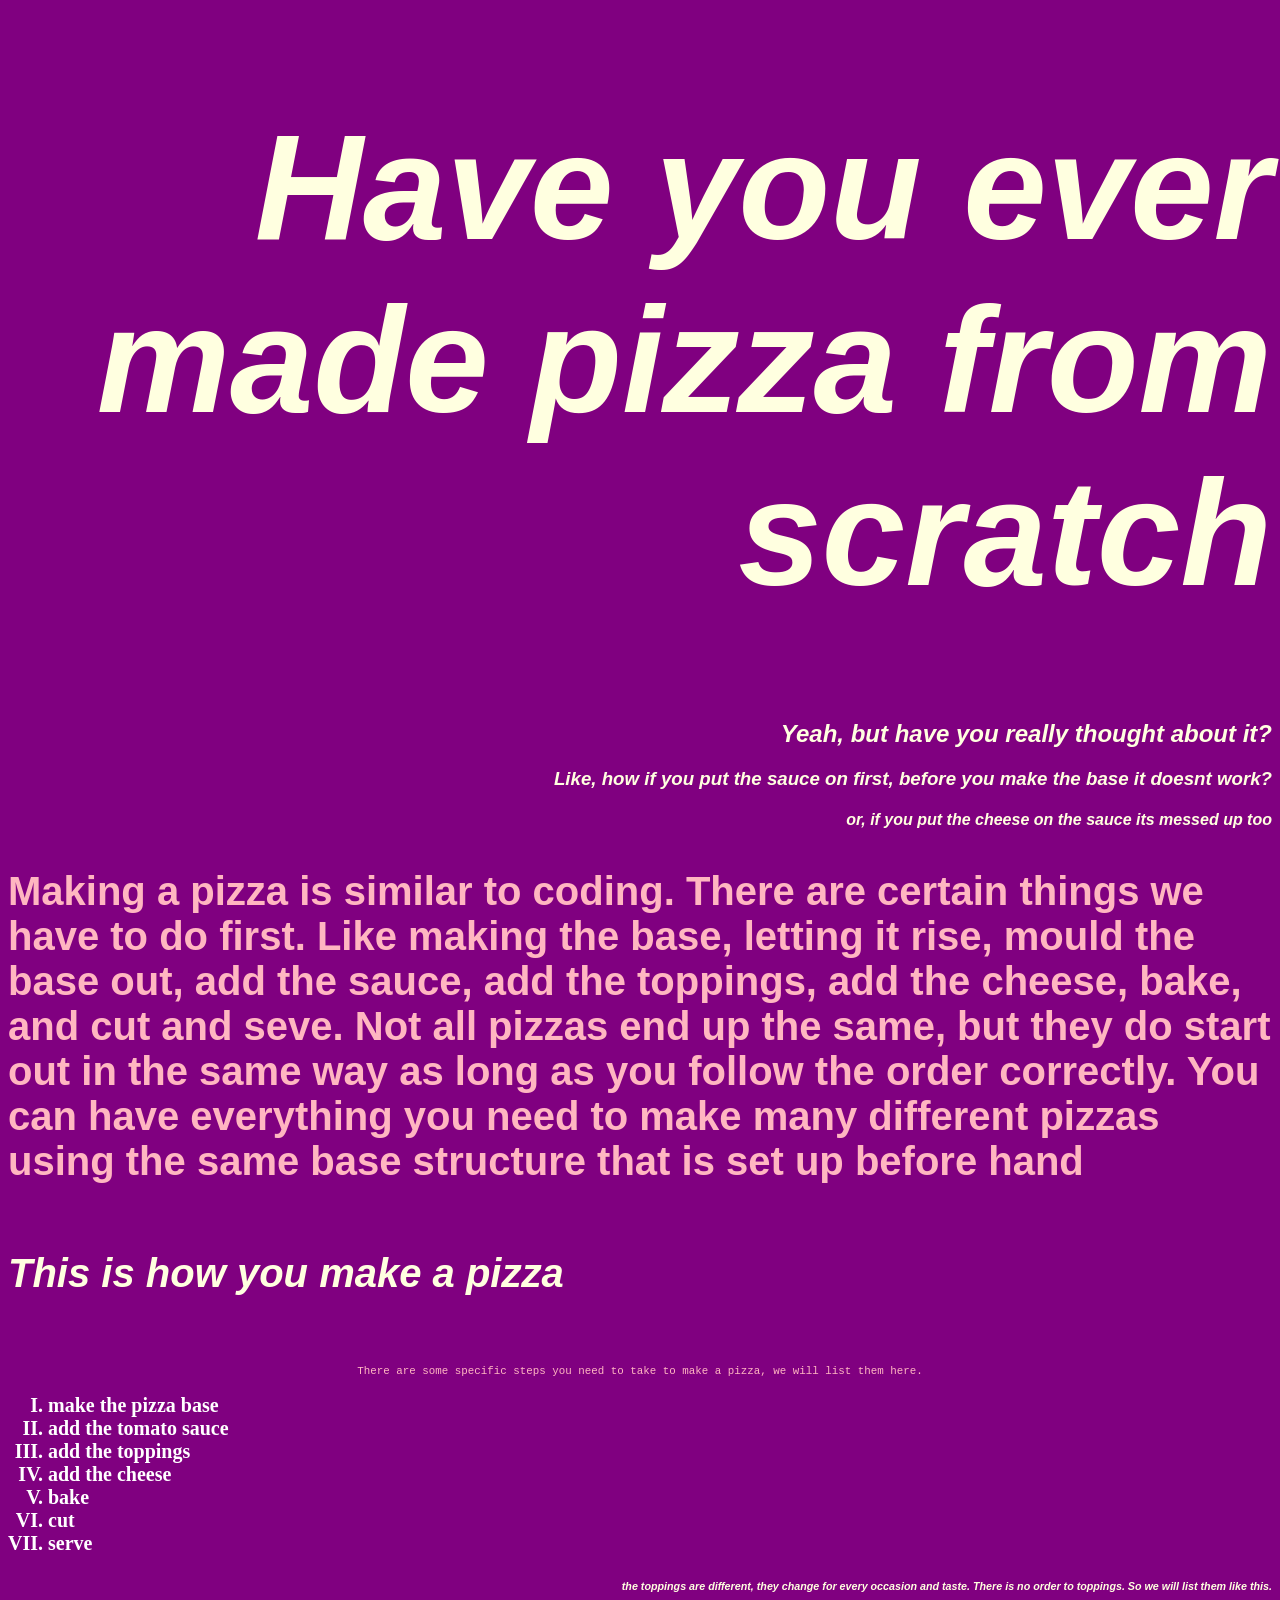
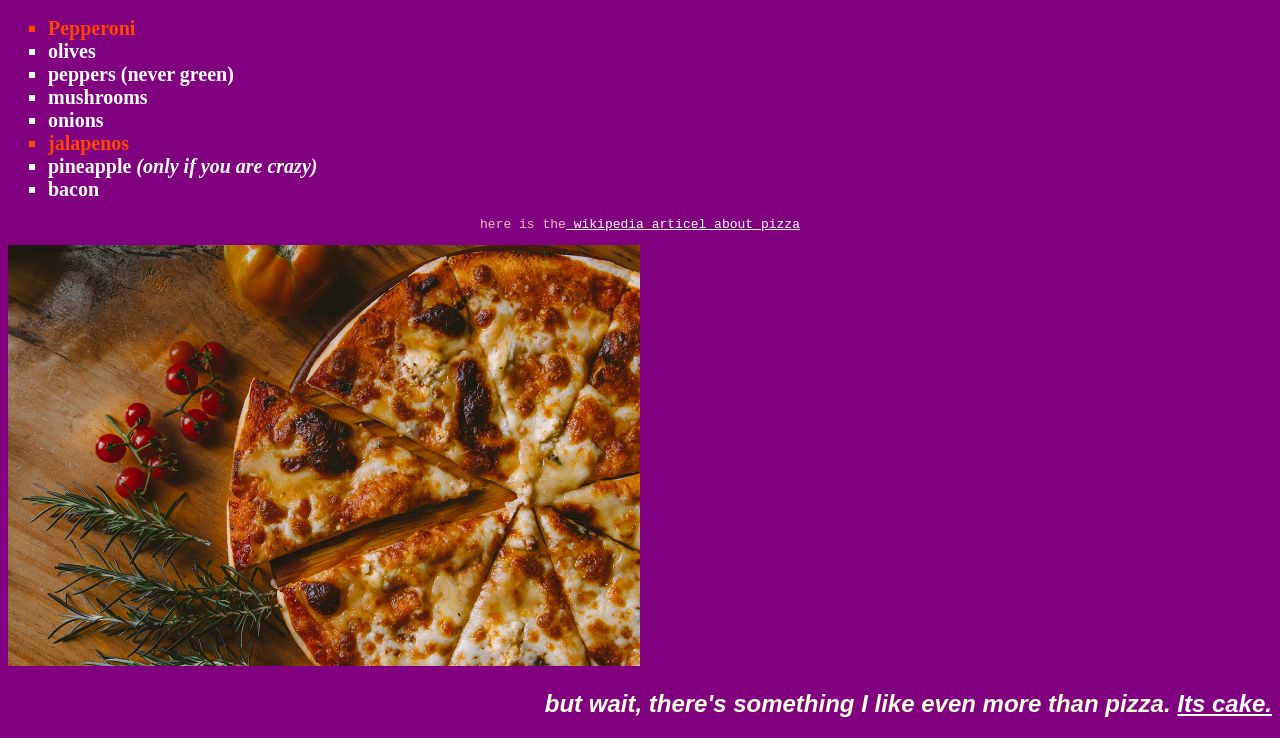
<file: index.html>
<!DOCTYPE html>
<html lang="en">
<head>
    <meta charset="UTF-8">
    <meta name="viewport" content="width=device-width, initial-scale=1.0">
    <link rel='stylesheet' href='styles.css'>
    <title>pizza party</title>
</head>
<body>
    <h1>Have you ever made pizza from scratch</h1>
    <h2>Yeah, but have you really thought about it?</h2>
    <h3>Like, how if you put the sauce on first, before you make the base it doesnt work?</h3>
    <h4>or, if you put the cheese on the sauce its messed up too</h4>
<p class="special"> Making a pizza is similar to coding. There are 
certain things we have to do first. Like making the base, 
letting it rise, mould the base out, add the sauce, add the toppings,
 add the cheese, bake, and cut and seve. Not all pizzas end up the same,
but they do start out in the same way as long as you follow the order
correctly. You can have everything you need to make many different
pizzas using the same base structure that is set up before hand</p>

<h5 class="special"> This is how you make a pizza</h5>
<p><small>There are some specific steps you need to take to make a pizza, we
    will list them here.</small></p>

<ol>
    <li>make the pizza base </li>
    <li>add the tomato sauce</li>
    <li>add the toppings</li>
    <li>add the cheese</li>
    <li>bake</li>
    <li>cut</li>
    <li>serve</li>
</ol>

<h6>the toppings are different, they change for every occasion and taste.
    There is no order to toppings. So we will list them like this.
</h6>

<ul>
    <li class="fave">Pepperoni</li>
    <li>olives</li>
    <li>peppers <strong>(never green)</strong></li>
    <li>mushrooms</li>
    <li>onions </li>
    <li class="fave">jalapenos</li>
    <li>pineapple <em>(only if you are crazy)</em></li>
    <li>bacon</li>
</ul>

<p>here is the<a href="https://en.wikipedia.org/wiki/Pizza"> wikipedia articel about pizza</a></p>

<img class="pizza" src="images/pizza.jpg" alt="a picture of a pizza">
<h2> but wait, there's something I like even more than pizza.
    <a href="cake.html" target="_blank"> Its cake.</a></h2>
</body>
</file>
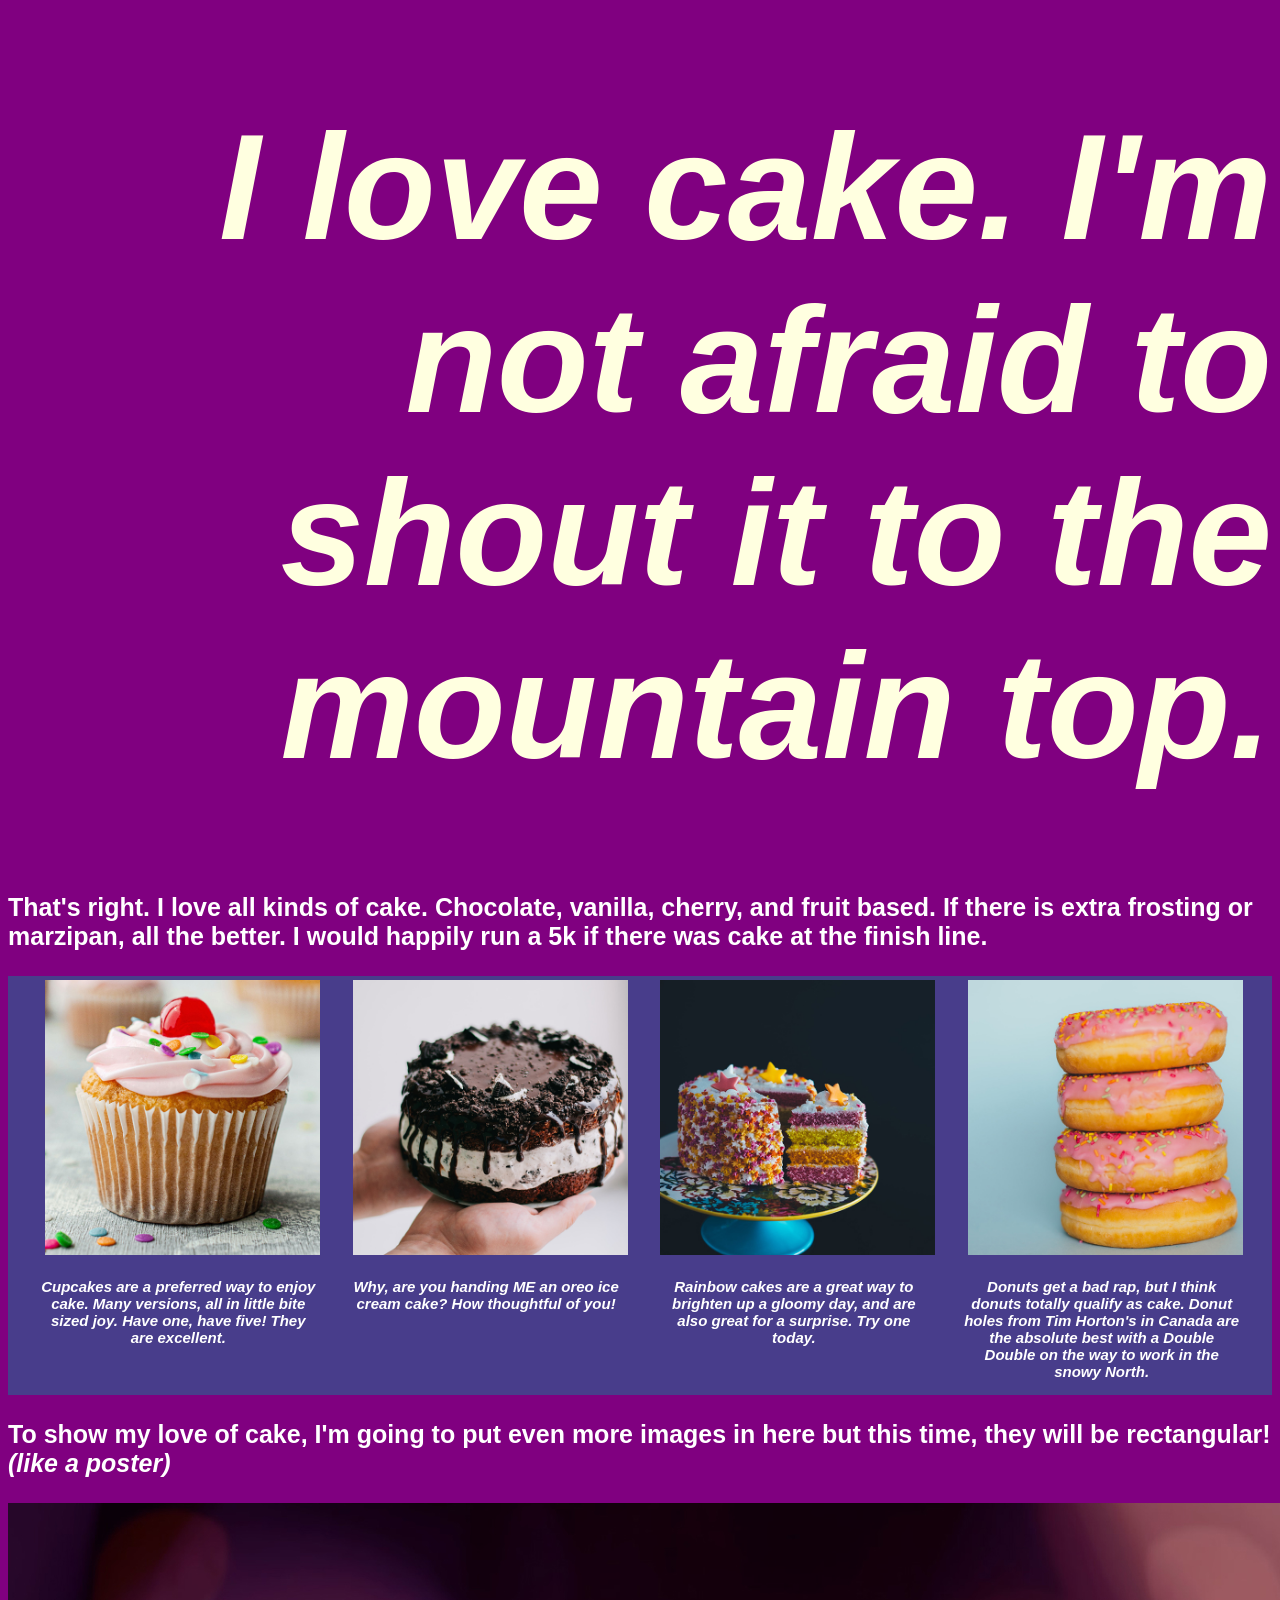
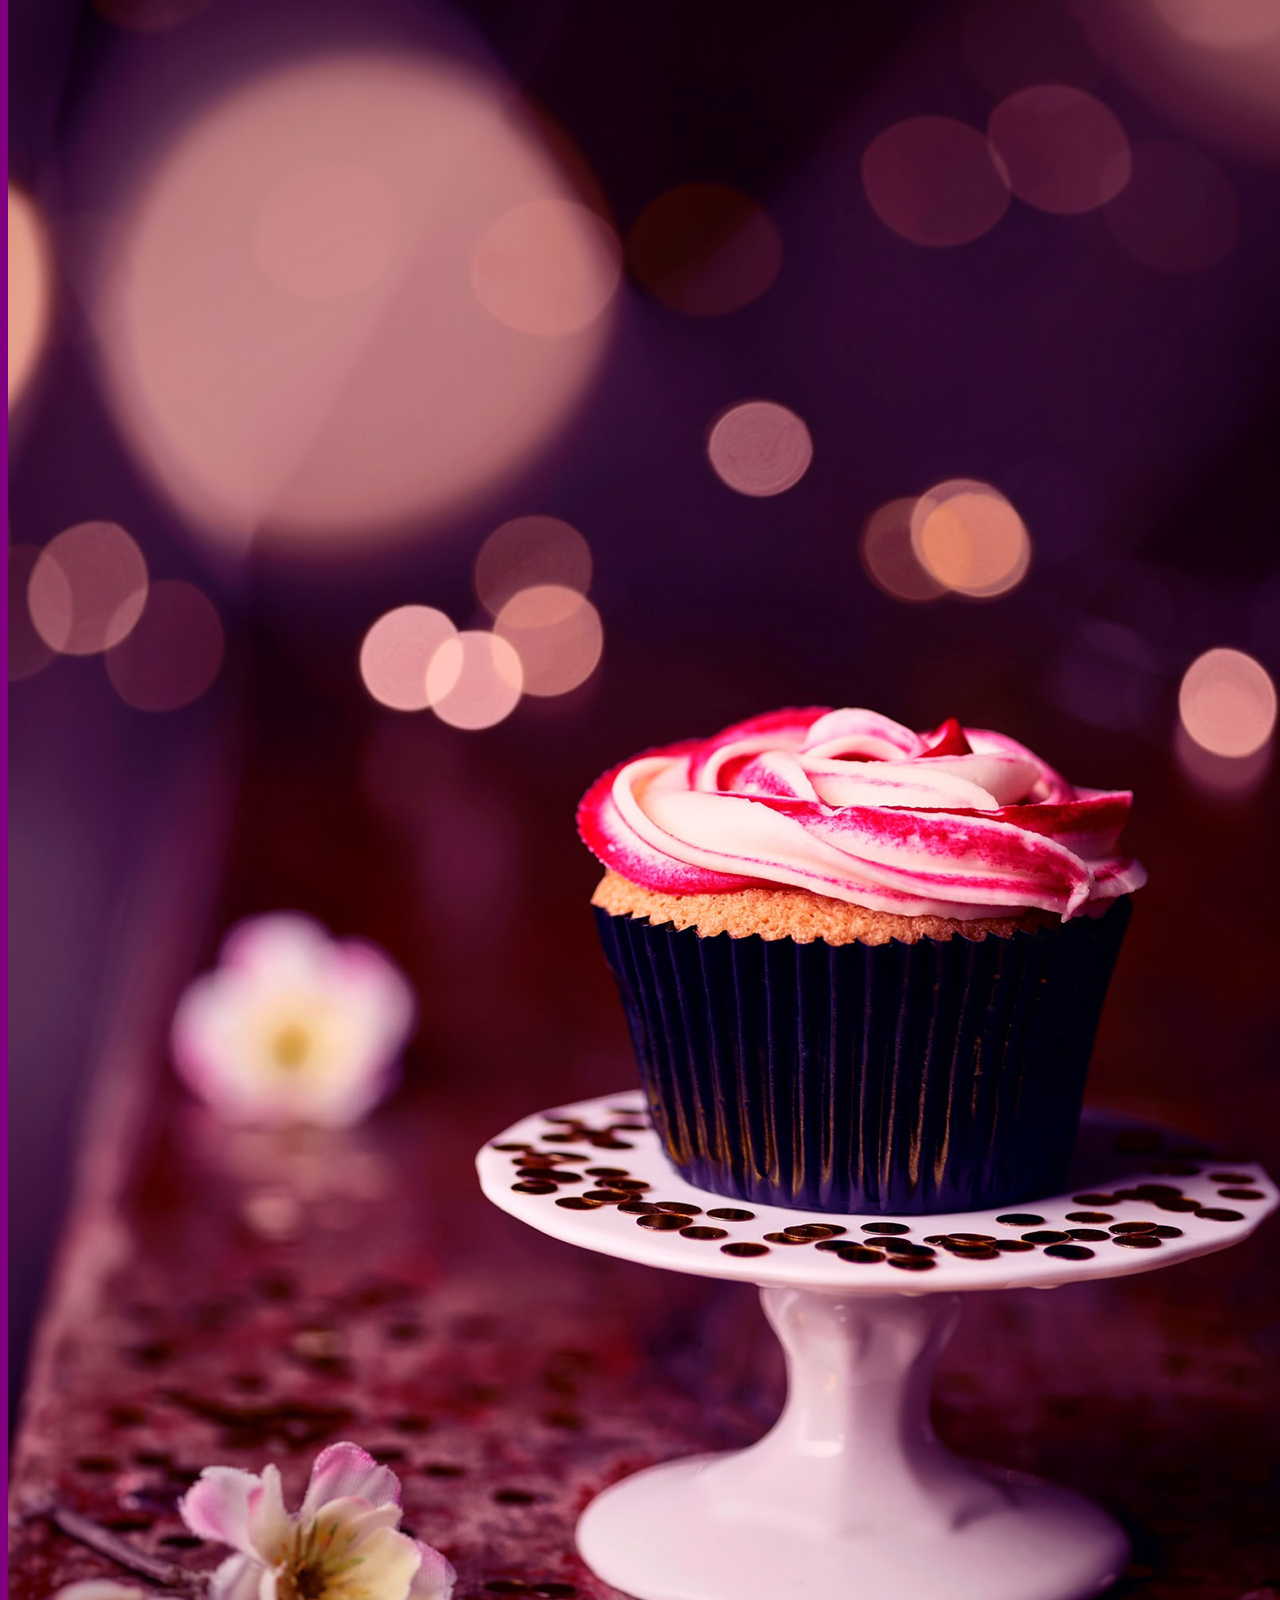
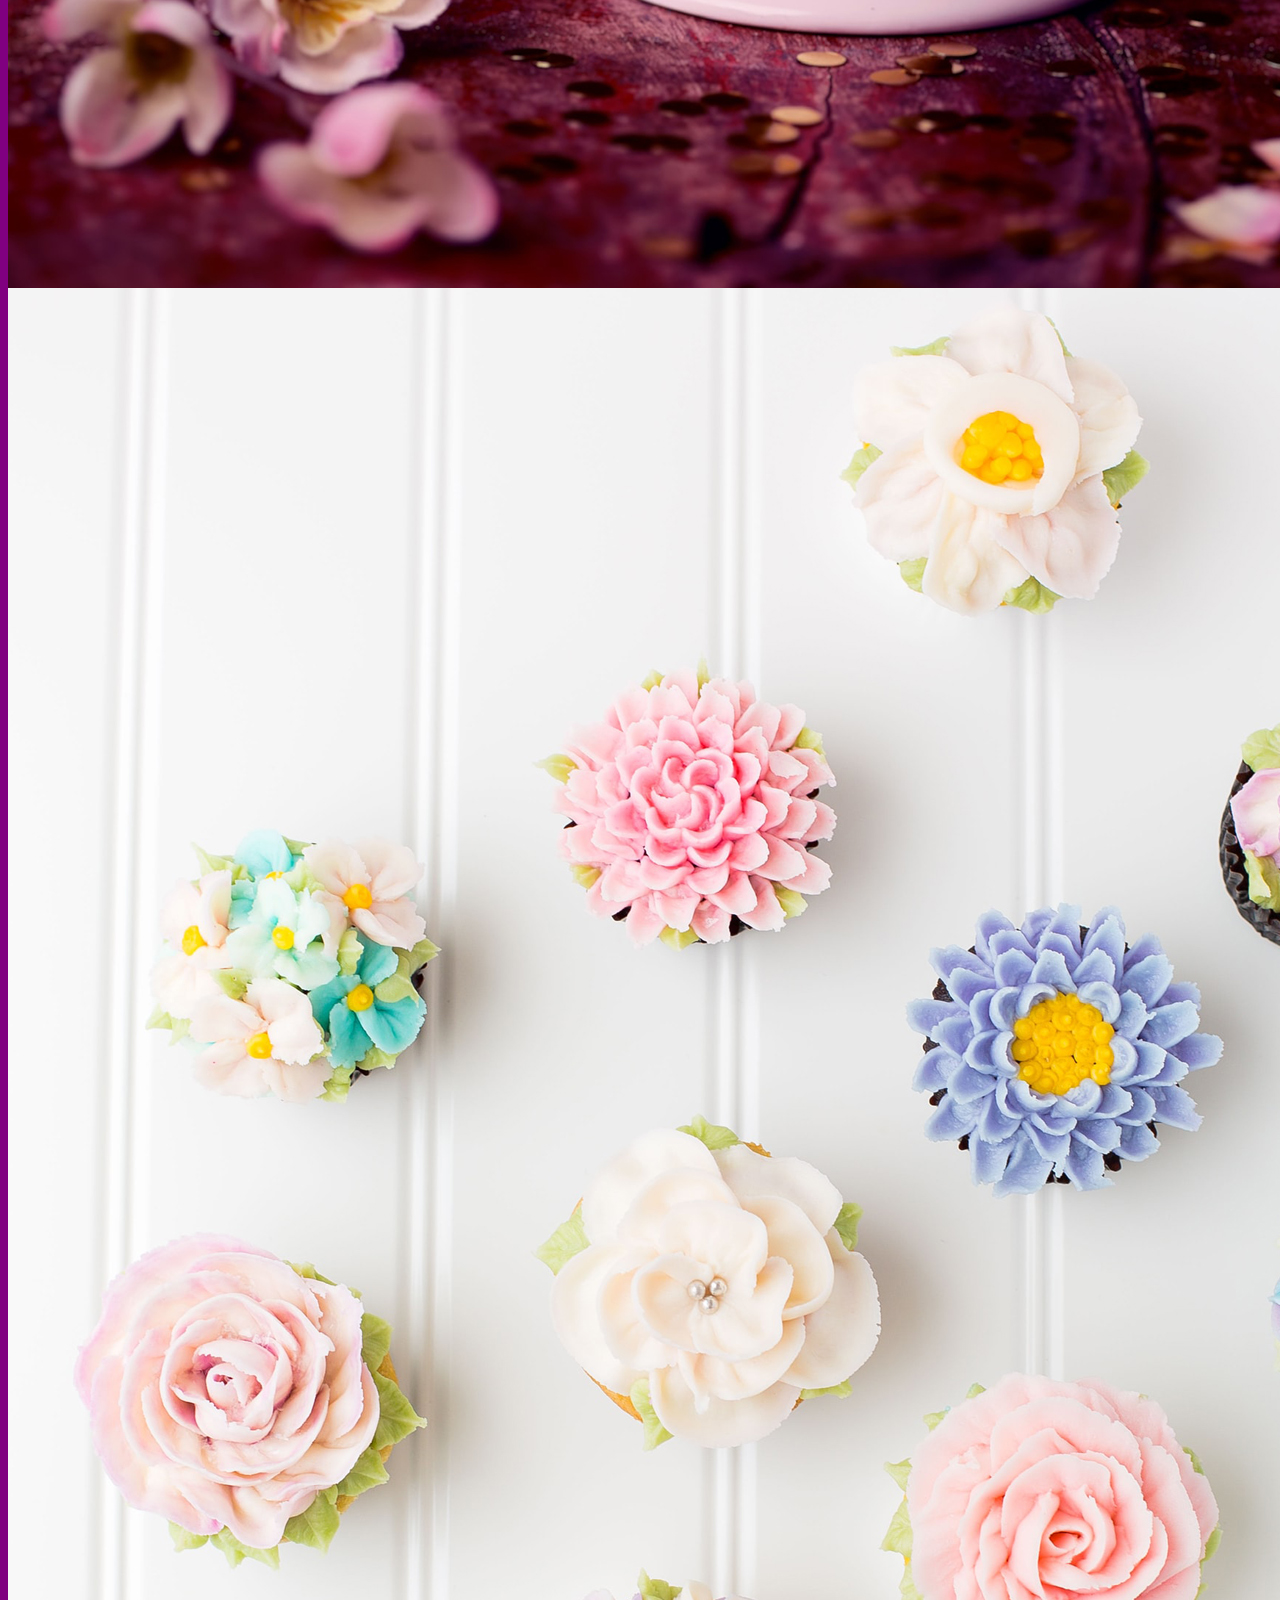
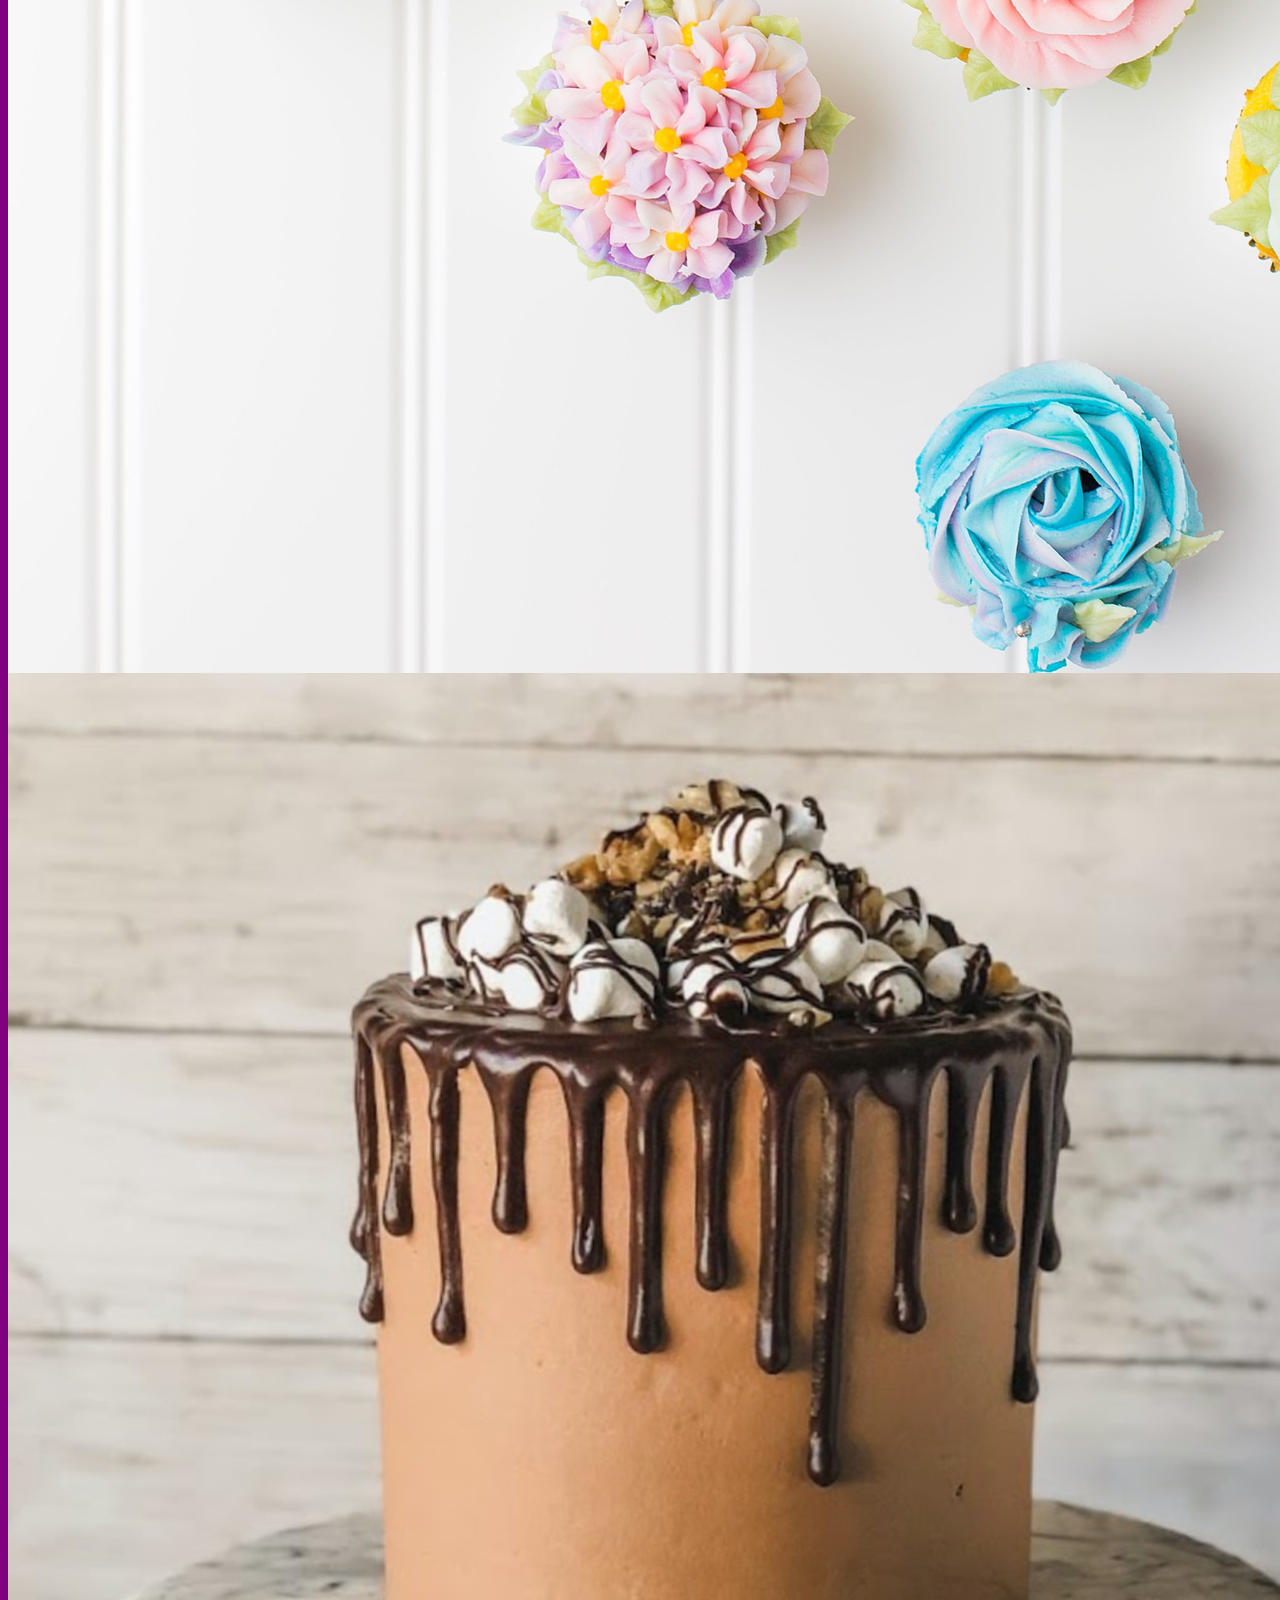
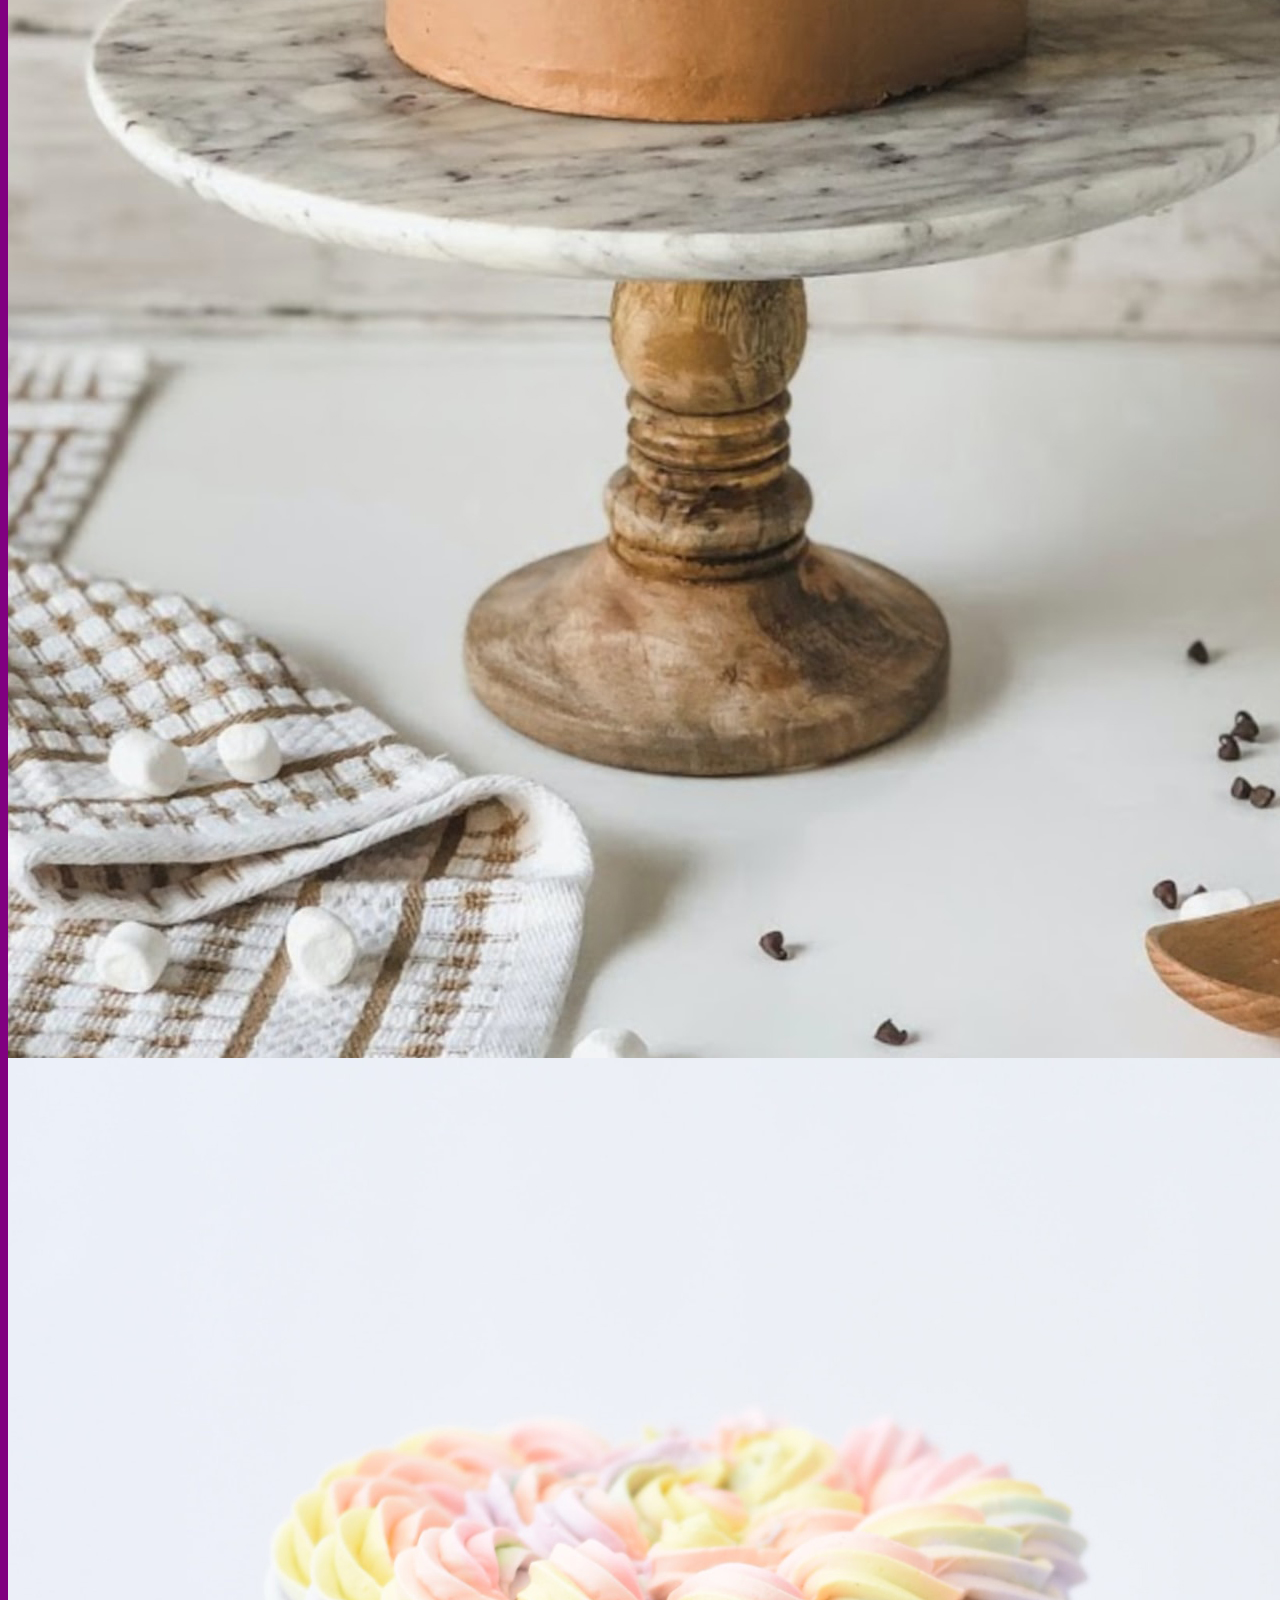
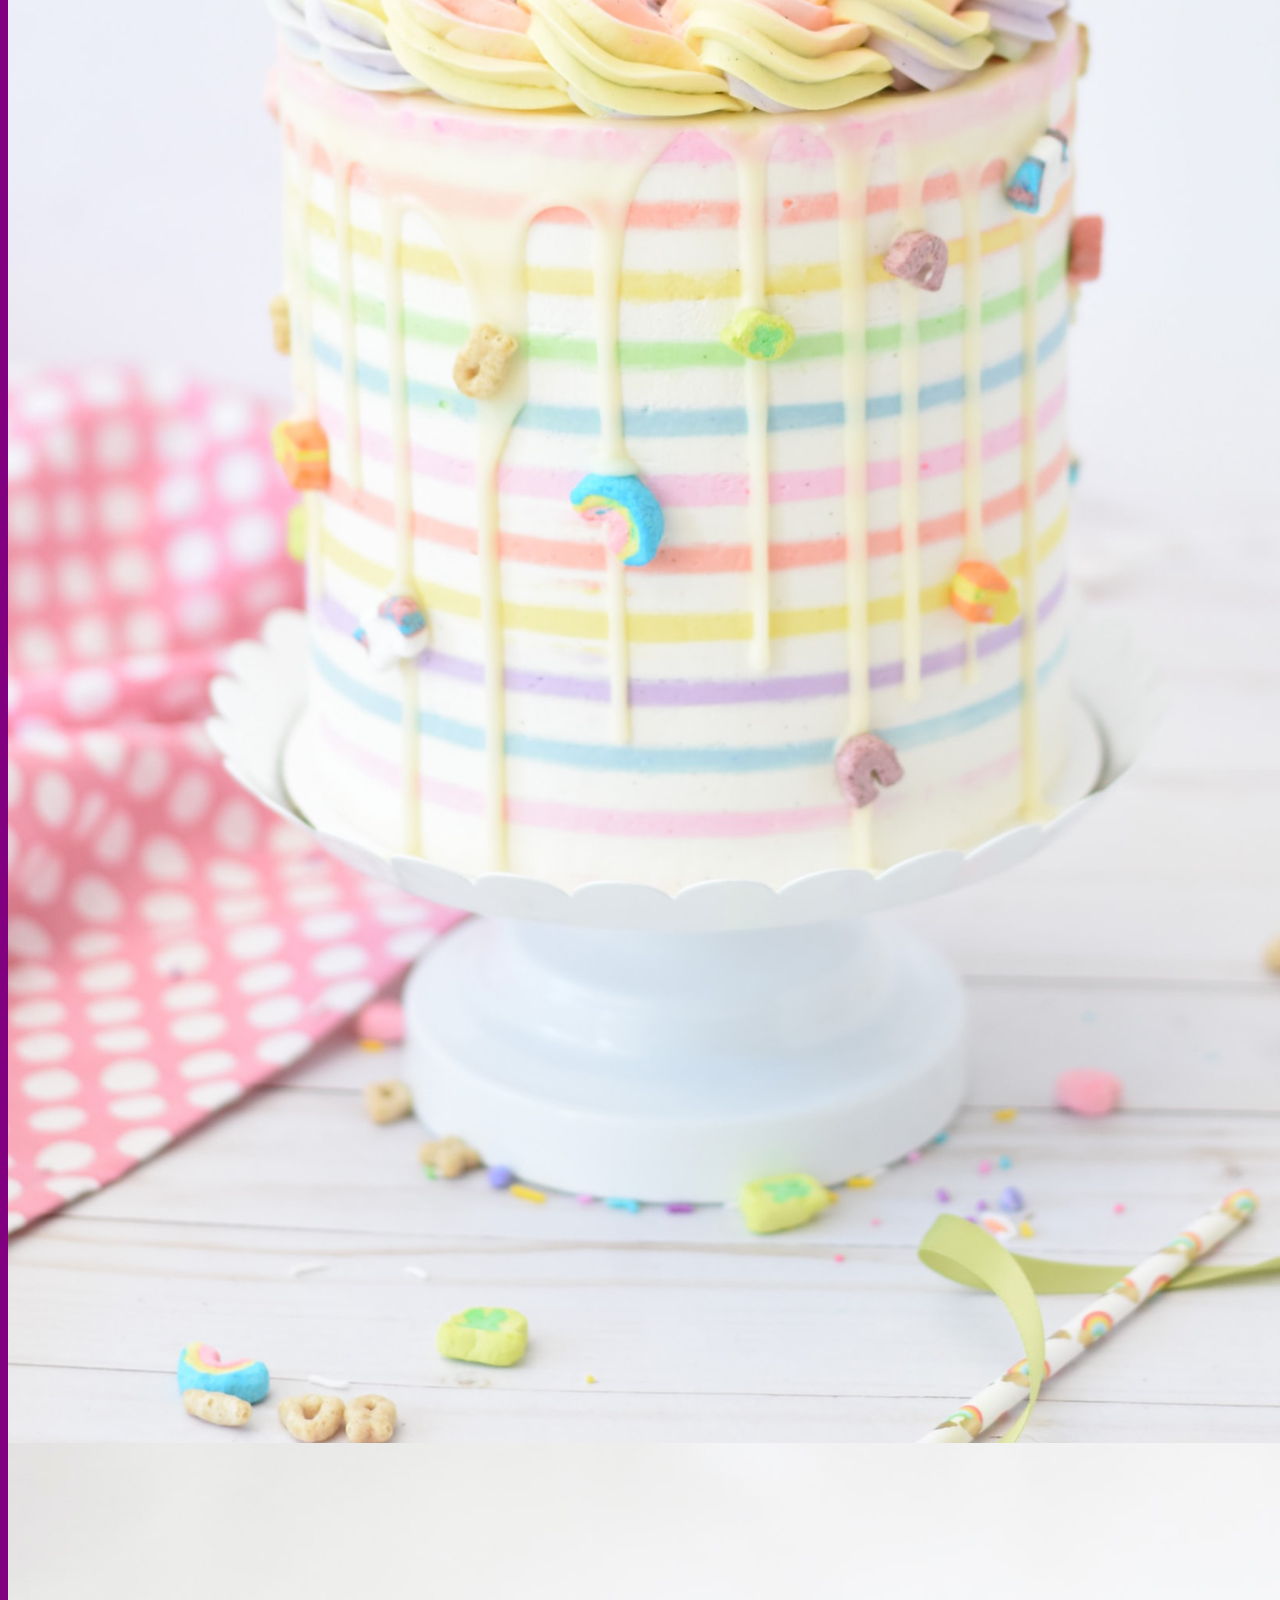
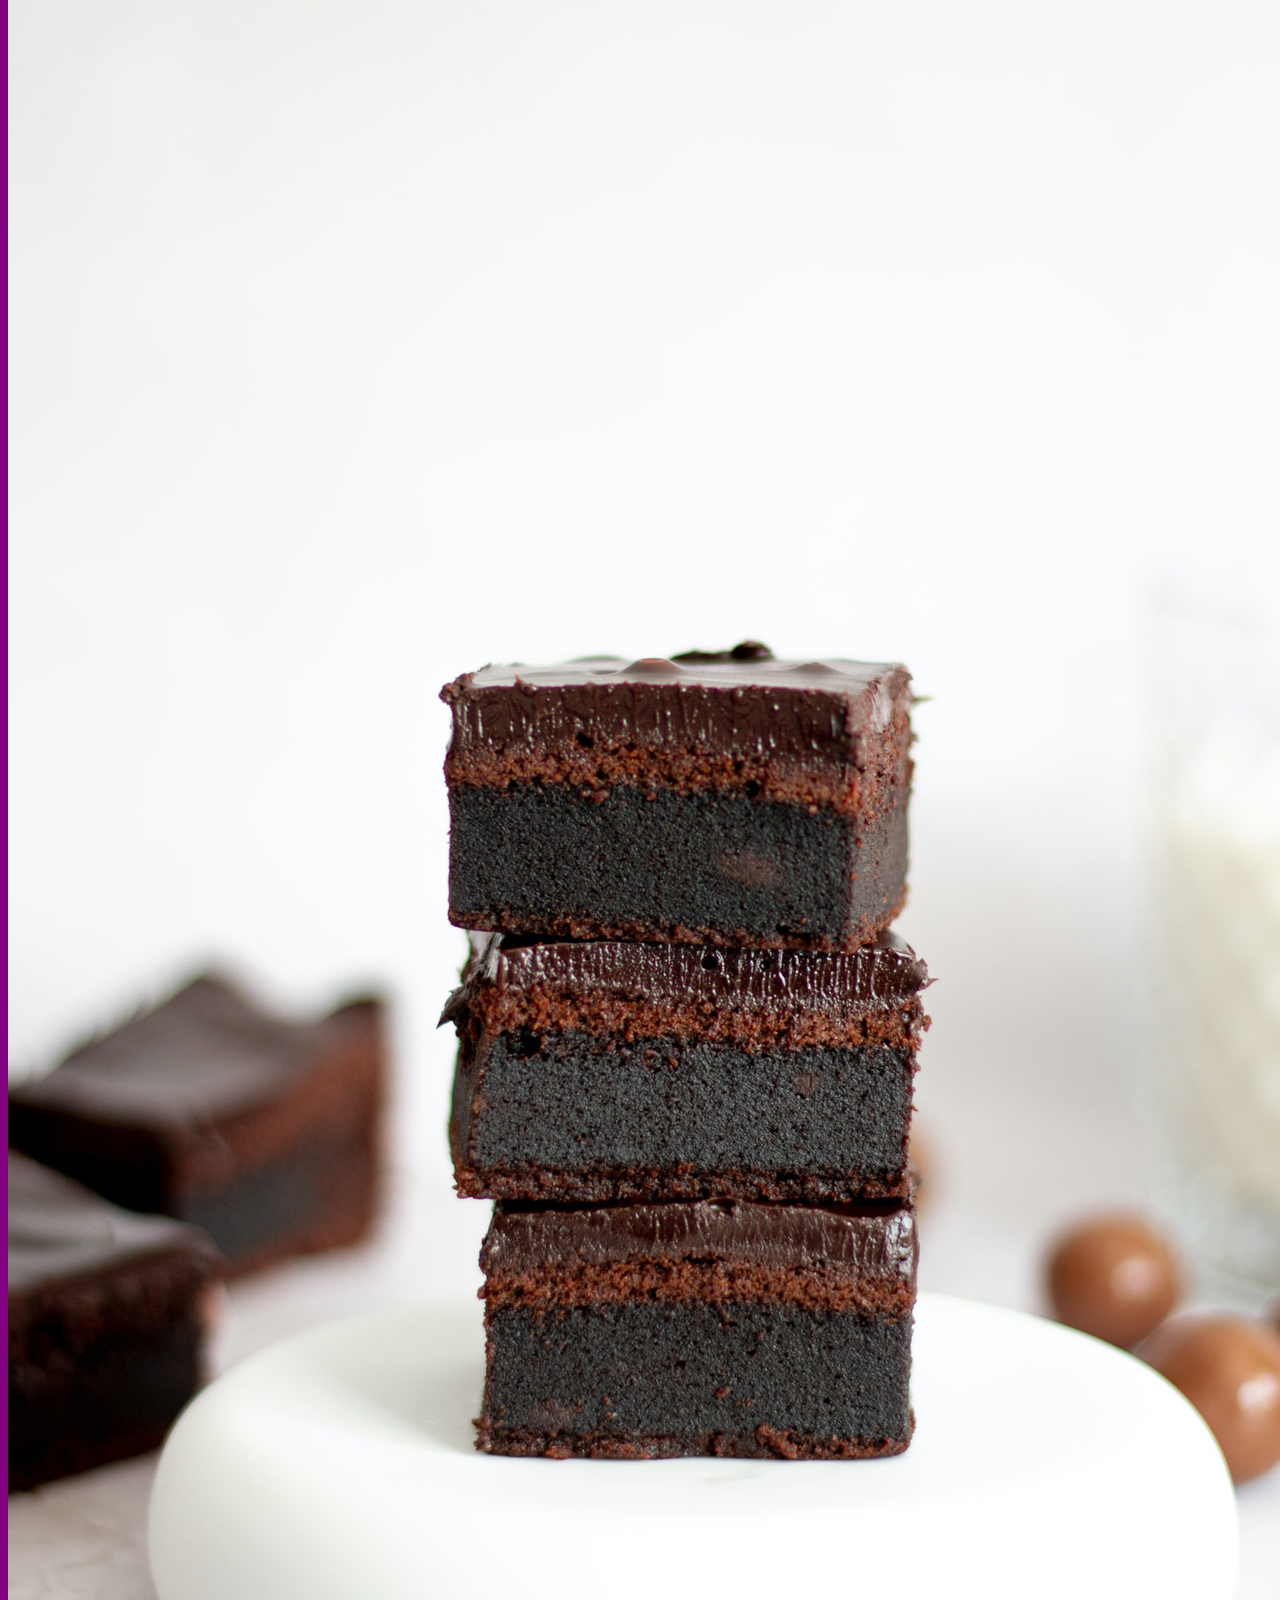
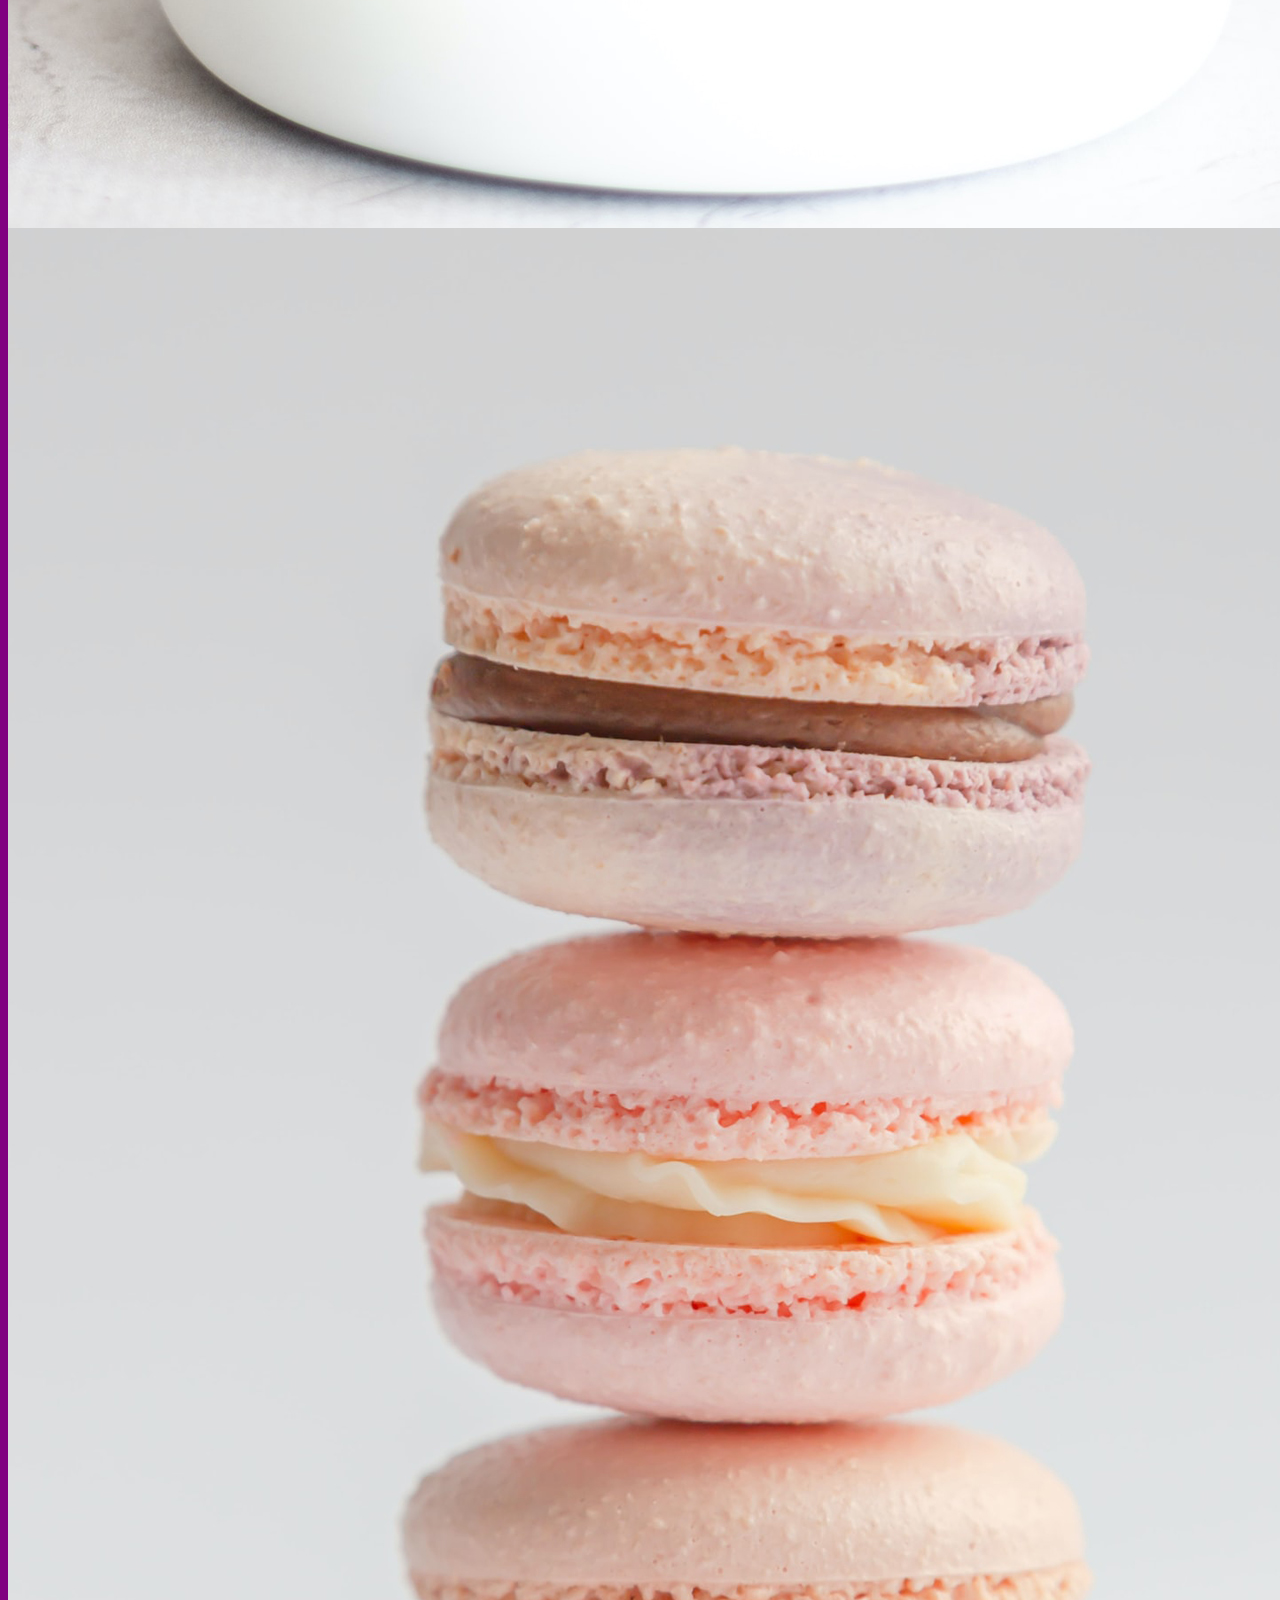
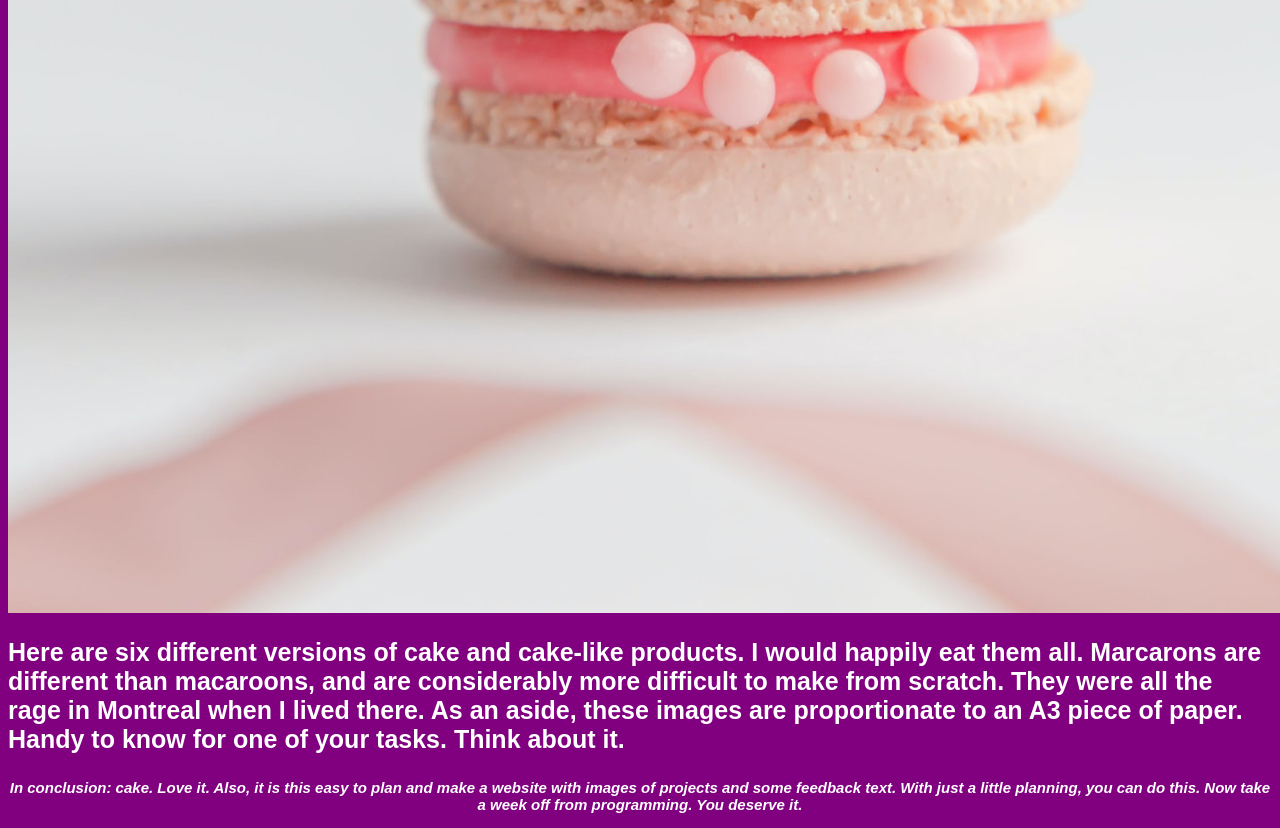
<file: cake.html>
<!DOCTYPE html>
<html lang="en">

<head>
    <meta charset="UTF-8">
    <meta http-equiv="X-UA-Compatible" content="IE=edge">
    <meta name="viewport" content="width=device-width, initial-scale=1.0">

    <link rel='stylesheet' href='styles.css' />

  <link rel='stylesheet2' href='styles2.css'>

    <title>I Love Cake</title>
</head>

<body>

    <!-- This is the header for the cake page -->
    <header>
        <h1>I love cake. I'm not afraid to shout it to the mountain top.</h1>

        <p class="cake-text">That's right. I love all kinds of cake. Chocolate, vanilla, cherry, and fruit based. If there is extra frosting or marzipan, all the better. I would happily run a 5k if there was cake at the finish line.</p>
    </header>




    <!-- main body about my love of cake -->

    <main>

        <!-- begin square images  -->
        <section class="section-one">
            <div class="container">

                <div class="cake-group">
                    <img class="cake-item" src="images/cake1.jpg" alt="a photo of a cupcake">

                    <p class="cake-text caption">Cupcakes are a preferred way to enjoy cake. Many versions, all in
                    little bite sized joy. Have one, have five! They are excellent.</p>

                </div>

                <div class="cake-group">

                    <img class="cake-item" src="images/cake2.jpg" alt="a photo of an oreo ice cream cake">


                    <p class="cake-text caption">Why, are you handing ME an oreo ice cream cake? How thoughtful of you!
                    </p>

                </div>

                <div class="cake-group">

                    <img class="cake-item" src="images/cake3.jpg" alt="a photo of a rainbow cake">

                    <p class="cake-text caption">Rainbow cakes are a great way to brighten up a gloomy day, and are also
                        great
                        for a surprise. Try one today. </p>

                </div>

                <div class="cake-group">
                    <img class="cake-item" src="images/cake4.jpg" alt="a photo of a donut">


                    <p class="cake-text caption">Donuts get a bad rap, but I think donuts totally qualify as cake. Donut
                        holes
                        from Tim Horton's in Canada are the absolute best with a Double Double on the way to work in the
                        snowy
                        North.</p>
                </div>
            </div>
        </section>

        <!-- Begin poster size images -->


        <section class="section-two">



            <p class="cake-text dark center">To show my love of cake, I'm going to put even more images in here but this time,
                they will be rectangular! <em>(like a poster)</em> </p>

            <div class="container">
                <img class="cake-poster-item" src="images/cakeposter1.jpg" alt="a photo of a cupcake">

                <img class="cake-poster-item" src="images/cakeposter2.jpg" alt="a photo of many cupcakes with icing that looks like flowers">

                <img class="cake-poster-item" src="images/cakeposter3.jpg" alt="a photo of a chocolate popcorn marshmallow cake">

                <img class="cake-poster-item" src="images/cakeposter4.jpg" alt="a photo of a rainbow cake not cut">

                <img class="cake-poster-item" src="images/cakeposter5.jpg" alt="a photo of a stack of fudgy brownies">

                <img class="cake-poster-item" src="images/cakeposter6.jpg" alt="a photo of a three pink marcarons">

            </div>

            <p class="cake-text dark center">Here are six different versions of cake and cake-like products. I would happily eat them all. Marcarons are different than macaroons, and are considerably more difficult to make from scratch. They were all the rage in Montreal when I lived there. As an aside, these images are proportionate to an A3 piece of paper. Handy to know for one of your tasks. Think about it.</p>
        </section>
    </main>

    <footer>
        <p class="cake-text caption disclaimer dark">In conclusion: cake. Love it. Also, it is this easy to plan and make a
            website with images of projects and some feedback text. With just a little planning, you can do this. Now
            take a week off from programming. You deserve it.</p>

    </footer>
</body>

</html>
</file>
<file: styles.css>
body{
    background-color: purple;
}
p{
    font-family: monospace;
  text-align: center;
  color: lightpink
}

h1{
    font-family: Impact, Haettenschweiler, 'Arial Narrow Bold', sans-serif;
    font-size: 150px;
    color: white;
    font-style: normal;
}
h2{
    color: black;
}
h1,h2,h3,h4,h5,h6 {
    font-family: Verdana, Geneva, Tahoma, sans-serif;
    color: lightyellow;
    font-style: italic;
    text-align: right;
}
.special {
    font-family:'Gill Sans', 'Gill Sans MT', Calibri, 'Trebuchet MS', sans-serif;
    font-weight: bold;
    font-size: 40px;
    text-align: left;
}
ul {
    list-style-type: square;
}
ol{
    list-style-type: upper-roman;
}
li{
    color: white;
    font-size: 20px;
    font-weight: bold;
}
.fave{
    color:orangered
}
.pizza{
    width:50% ;
}
a{
    color:white;
}

/* Cake page */

.cake-text {
    font-family: Verdana, Geneva, Tahoma, sans-serif;
    text-align: left;
    color: white;
    font-size: 25px;
    font-weight: bold;
}
.section-one {
    background-color: darkslateblue;
}
.caption {
    font-size: 15px;
    font-style: italic;
    text-align: center;
}
.container {
    display: flex;
    justify-content: space-evenly;
    flex-wrap: wrap;
}
.cake-item {
    width: 275px;
    height: 275px;
    padding: 4px;
}
.cake-group {
    width: 275px;
}
</file>
<file: styles2.css>
/* Un-comment by deleting the star and slash on the beginning and end of every style. Try different styles, look up what you can do and change, or the options VSC gives you*/
/* ======================================== */


/* ====poster section====*/


/* below styles all sections */

 

section { 
    padding: 8px 0px 0px 0px;
}  



/* below styles only "section 2" */



.section-two {
    padding: 6px 2px 2px 8px;
    background-color: deepskyblue;
}  



/* designating a % for width for an image allows a rescale when web brower moves */

.cake-poster-item {
    border: 1px solid yellow; 
    display: flex; 
    flex-wrap: wrap;
    width: 40%;   
    padding: 10px; 
 } 

 
  .dark {
    color: #333333;
}  

 
.center {
    text-align: center;
}  



/*====footer styles====*/


footer {
    
    background-color: white;
    
}  */

 .cake-text caption disclaimer dark {   
    padding: 5px;
    text-align: center;
}
</file>
